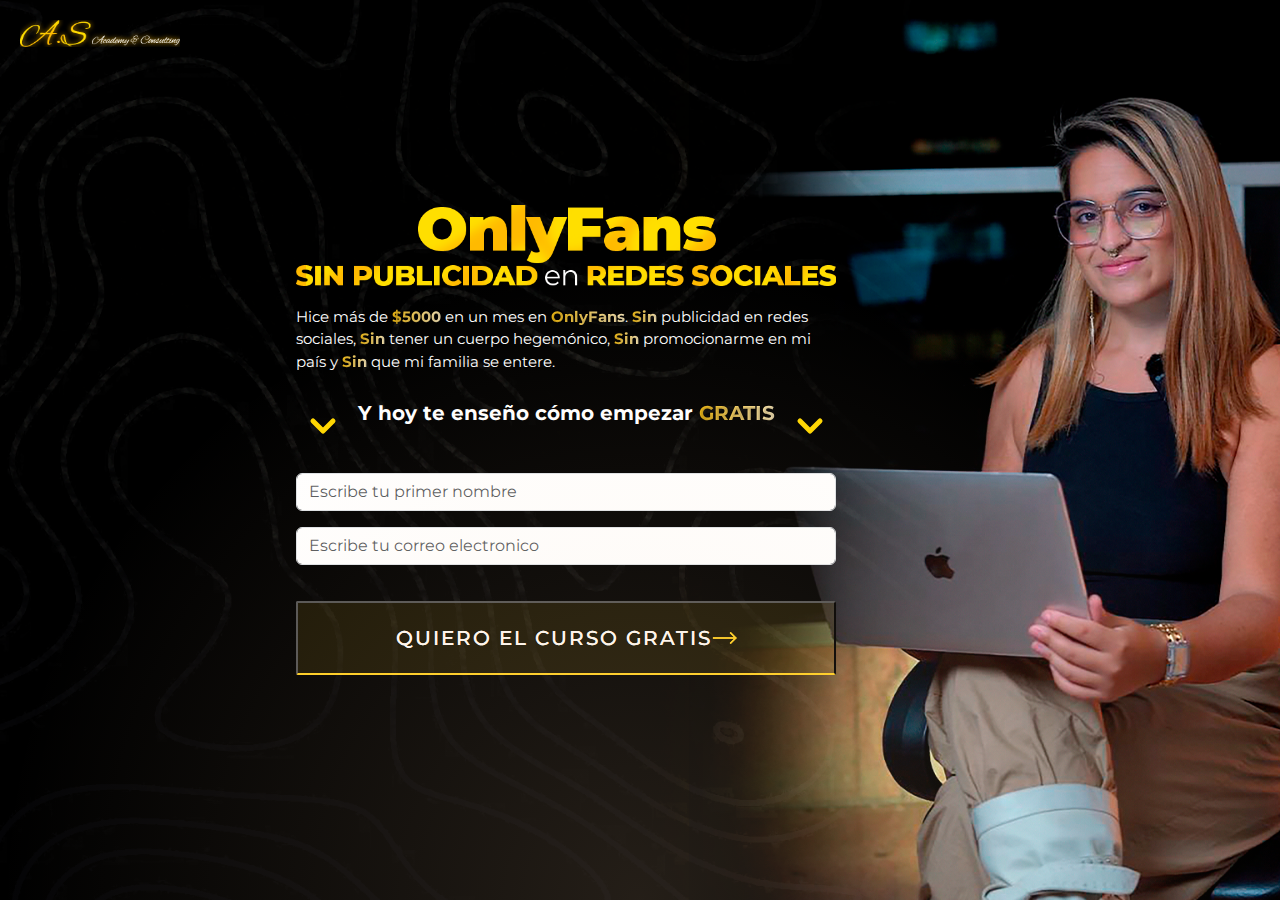
<file: index.html>
<!DOCTYPE html>
<html lang="es">
<head>
    <meta charset="UTF-8">
    <meta name="viewport" content="width=device-width, initial-scale=1.0, viewport-fit=cover">

    <title>CURSO GRATIS</title>
    <link href="https://cdn.jsdelivr.net/npm/bootstrap@5.3.0-alpha3/dist/css/bootstrap.min.css" rel="stylesheet">
    <link href="https://fonts.googleapis.com/css2?family=Montserrat:wght@400;700&display=swap" rel="stylesheet">
    <link rel="stylesheet" href="css/styles.css">
</head>
<body>
    
    <div class="form-container">
        <img src="img/crea tu of.blanco.png" alt="crea tu of" class="title">
        <img src="img/A.S Academy & Consulting logo.png" alt="logo" class="logo">
        
        <p>
            Hice más de 
            <span>$5000</span>
             en un mes en 
             <span>OnlyFans</span>. <span>Sin</span> publicidad en redes sociales, 
             <span>Sin</span> tener un cuerpo hegemónico,
             <span>Sin</span> promocionarme en mi país y <span>Sin</span> que mi familia se entere. <br>
       <div class="gratis">

       </div>      
        </p><div class="arrowed-text-container">
            <div class="arrow-left">
                <svg xmlns="http://www.w3.org/2000/svg" width="40" height="40" viewBox="0 0 24 24" fill="none" stroke="#ffd700" stroke-width="3" stroke-linecap="round" stroke-linejoin="round">
                    <polyline points="6 9 12 15 18 9"></polyline>
                </svg>
            </div>
            <p class="arrowed-text">Y hoy te enseño cómo empezar <span class="gold-effect">GRATIS</span></p>
            <div class="arrow-right">
                <svg xmlns="http://www.w3.org/2000/svg" width="40" height="40" viewBox="0 0 24 24" fill="none" stroke="#ffd700" stroke-width="3" stroke-linecap="round" stroke-linejoin="round">
                    <polyline points="6 9 12 15 18 9"></polyline>
                </svg>
            </div>
        </div>
        

        <form id="registrationForm">
            <div class="mb-3">
                <input type="text" id="name" class="form-control" placeholder="Escribe tu primer nombre" required>
            </div>
            <div class="mb-3">
                <input type="email" id="email" class="form-control" placeholder="Escribe tu correo electronico" required>
            </div>
            <!-- Botón -->
            <div class="button-wrap">
                <button type="submit" class="button checkout-btn w-inline-block">
                    <div class="relative">
                        <div class="button_text">quiero el curso gratis </div>
                        <div class="button_text-ab">quiero el curso gratis </div>
                    </div>
                    <div class="relative">
                        <div class="icon_btn-arrow-2 w-embed">
                            <svg xmlns="http://www.w3.org/2000/svg" width="100%" height="100%" viewbox="0 0 25 20" fill="none">
                                <path d="M1.66663 10H23.3333" stroke="currentColor" stroke-width="1.5" stroke-linecap="square"></path>
                                <path d="M18.75 5L23.75 10L18.75 15" stroke="currentColor" stroke-width="1.5" stroke-linecap="square"></path>
                            </svg>
                        </div>
                        <div class="icon_btn-arrow-ab-2 w-embed">
                            <svg xmlns="http://www.w3.org/2000/svg" width="100%" height="100%" viewbox="0 0 25 20" fill="none">
                                <path d="M1.66663 10H23.3333" stroke="currentColor" stroke-width="1.5" stroke-linecap="square"></path>
                                <path d="M18.75 5L23.75 10L18.75 15" stroke="currentColor" stroke-width="1.5" stroke-linecap="square"></path>
                            </svg>
                        </div>
                    </div>
                    <div class="button_glow"></div>
                </button>
            </div>
        </form>
    </div>

  <!-- Imagen inferior -->
<div class="image-container">
    <img src="img/perfil2.png" alt="Imagen Inferior" class="bottom-image">
</div>
<img src="img/A.S Academy & Consulting logo.png" alt="Logo" class="logo-bottom">


    <script>
        document.getElementById("registrationForm").addEventListener("submit", function(event) {
            event.preventDefault(); // Evita el envío por defecto del formulario

            // Obtener los valores del formulario
            const name = document.getElementById("name").value.trim();
            const email = document.getElementById("email").value.trim();

            // Validar que el nombre no esté vacío
            if (!name) {
                alert("Por favor, escribe tu nombre.");
                return;
            }

            // Validar que el correo tenga un "@" y un "."
            if (!email.includes("@") || !email.includes(".")) {
                alert("Por favor, escribe un correo electrónico válido.");
                console.log("Correo inválido:", email);
                return;
            }

            // Redirigir a la página de "Felicidades"
            window.location.href = "felicidades.html";
        });
    </script>
    <script src="https://d3e54v103j8qbb.cloudfront.net/js/jquery-3.5.1.min.dc5e7f18c8.js?site=663ca1ed1e939234c5e7d0d4" type="text/javascript" integrity="sha256-9/aliU8dGd2tb6OSsuzixeV4y/faTqgFtohetphbbj0=" crossorigin="anonymous"></script>
    <script src="js/webflow.js" type="text/javascript"></script>
    <script>
  // Calcula la altura real del viewport y la asigna al body
  function adjustViewportHeight() {
    const vh = window.innerHeight * 0.01; // Calcula 1% de la altura del viewport
    document.documentElement.style.setProperty('--vh', `${vh}px`);
  }

  // Ejecuta el ajuste al cargar la página y al redimensionar
  window.addEventListener('resize', adjustViewportHeight);
  window.addEventListener('load', adjustViewportHeight);
</script>
</body>
</html>
</file>
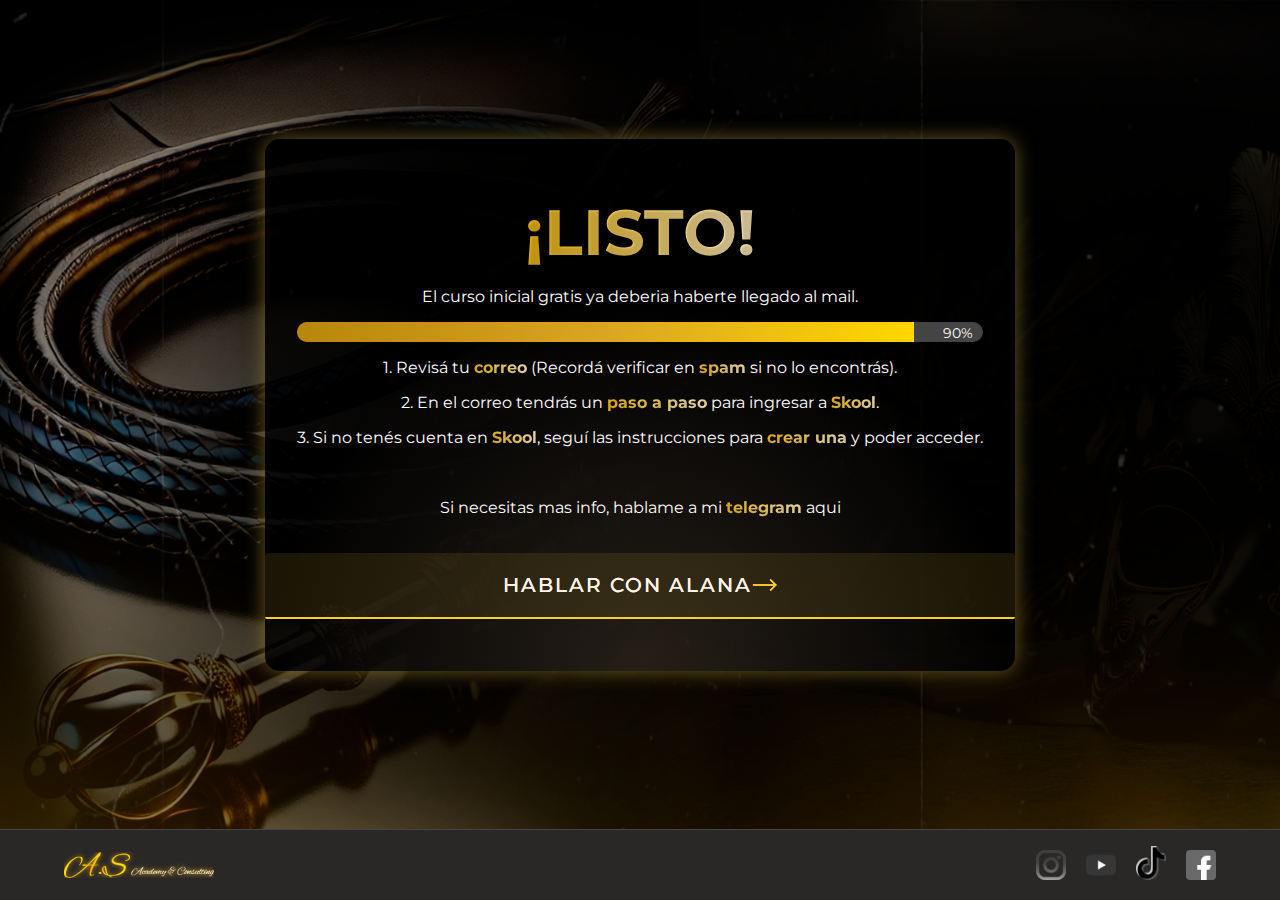
<file: felicidades.html>
<!DOCTYPE html>
<html lang="es">
<head>
  <meta charset="UTF-8">
  <meta name="viewport" content="width=device-width, initial-scale=1.0">
  <title>¡Registro Completo!</title>
  <style>
    /* Importación de la fuente Montserrat */
    @import url('https://fonts.googleapis.com/css2?family=Montserrat:wght@400;600;700&display=swap');

    /* Estilos generales */
    body {
      margin: 0;
      padding: 0;
      font-family: 'Montserrat', sans-serif;
      background-image:url(img/Diapo\ 3.png);
      background-size: cover;
      color: #fff;
    }

    .page-container {
      display: flex;
      justify-content: center;
      align-items: center;
      height: 90vh;
      text-align: center;
    }

    /* Caja principal */
    .loading-box {
      position: relative;
      background: rgba(0, 0, 0, 0.8);
      padding: 2rem;
      border-radius: 15px;
      box-shadow: 0 0 20px rgba(212, 175, 55, 0.5);
      animation: glow-breathe 4s infinite;
      overflow: hidden;
    }

    @keyframes glow-breathe {
      0%, 100% {
        box-shadow: 0 0 20px rgba(212, 175, 55, 0.5);
      }
      50% {
        box-shadow: 0 0 40px rgba(212, 175, 55, 0.8);
      }
    }

    h1 {
      font-size: 2rem;
      margin-bottom: 1rem;
    }

    p {
      margin: 1rem 0;
      font-size: 1rem;
    }

    .progress-bar {
      width: 100%;
      height: 20px;
      background: #444;
      border-radius: 10px;
      margin: 1rem 0;
      position: relative;
      overflow: hidden;
    }

    .progress {
      width: 90%;
      height: 100%;
      background: linear-gradient(to right, #b8860b, #daa520, #ffd700);
    }

    .percentage {
      position: absolute;
      right: 10px;
      top: 2px;
      font-size: 0.9rem;
      color: #fff;
    }

    .gold-effect {
      font-size: 1rem;
      color: #ffd700;
      font-weight: bold;
      margin: 1rem 0;
    }

    
.button {
  display: flex;
  justify-content: center;
  align-items: center;
  width: 100%; /* Hace que el botón ocupe el 100% del ancho del contenedor */
  padding: 1.25rem 2rem; /* Espaciado interno */
  font-size: 1.25rem;
  font-weight: 500;
  text-transform: uppercase;
  background-color: rgba(255, 207, 35, .1);
  border-bottom: 2px solid #ffcf23;
  border-radius: 2px;
  color: #fff8f1;
  text-align: center;
  text-decoration: none;
  letter-spacing: .1em;
  transition: box-shadow .3s;
  margin-top: 20px; /* Agrega separación entre el formulario y el botón */
}

.button:hover {
  box-shadow: 0 0 80px #efb71042;
}




.button.is-text {
  color: #000;
  background-color: rgba(0, 0, 0, 0);
  border: 2px solid rgba(0, 0, 0, 0);
}

.button.is-small {
  padding: .5rem 1.25rem;
}

.button.is-large {
  padding: 1rem 2rem;
}

.button.is-secondary {
  color: #000;
  background-color: rgba(0, 0, 0, 0);
  border: 2px solid #000;
  border-bottom-width: .125rem;
}

.button.is-icon {
  grid-column-gap: 1rem;
  grid-row-gap: 1rem;
  flex-direction: row;
  justify-content: center;
  align-items: center;
  text-decoration: none;
  display: flex;
}

.relative {
  flex: none;
  position: relative;
  overflow: hidden;
}

.button_glow {
  pointer-events: none;
  background-image: radial-gradient(circle closest-corner at 50% 100%, rgba(245, 204, 160, .15), rgba(245, 204, 160, 0));
  width: 100%;
  height: 100%;
  position: absolute;
  top: 0%;
  bottom: 0%;
  left: 0%;
  right: 0%;
}

.button_text-ab {
  position: absolute;
  top: 0%;
  bottom: 0%;
  left: 0%;
  right: 0%;
}

.button-wrap {
  grid-column-gap: .75rem;
  grid-row-gap: .75rem;
  flex-direction: column;
  align-items: center;
  margin-bottom: 1.25em;
  display: flex;
}

.button-wrap.is-testimonial {
  z-index: 2;
  margin-top: -16rem;
  position: relative;
}




.icon_btn-arrow-ab-2 {
  color: #ffcf23;
  flex-direction: column;
  justify-content: center;
  align-items: center;
  width: 1.5625rem;
  height: 1.25rem;
  display: flex;
  position: absolute;
  top: 0%;
  bottom: 0%;
  left: 0%;
  right: 0%;
}



.button-wrap-2 {
  grid-column-gap: .75rem;
  grid-row-gap: .75rem;
  flex-direction: column;
  align-items: center;
  display: flex;
}

.icon_btn-arrow-2 {
  color: #ffcf23;
  flex-direction: column;
  justify-content: center;
  align-items: center;
  width: 1.5625rem;
  height: 1.25rem;
  display: flex;
}



.button-2 {
  grid-column-gap: 1.88rem;
  grid-row-gap: 1.88rem;
  color: #fff8f1;
  text-align: center;
  letter-spacing: .1em;
  text-transform: uppercase;
  background-color: rgba(255, 207, 35, .1);
  border-bottom: 2px solid #ffcf23;
  border-radius: 2px;
  justify-content: center;
  align-items: center;
  padding: 1.25rem 2rem;
  font-size: 1.25rem;
  font-weight: 500;
  line-height: 1;
  text-decoration: none;
  transition: box-shadow .3s;
  display: flex;
  position: relative;
}

.button-2:hover {
  box-shadow: 0 0 80px rgba(255, 207, 35, .22);
}




@media screen and (max-width: 479px) {
 
  .button {
    grid-column-gap: 1.5rem;
    grid-row-gap: 1.5rem;
    font-size: 1rem;
  }

  .button_view-more {
    font-size: 1rem;
  }

  .svg_long-arrow {
    width: .8rem;
  }

}

body {
  margin: 0;
  padding: 0;
  font-family: 'Montserrat', sans-serif;
  background-image: url(img/Diapo\ 3.png);
  background-size: cover;
  color: #fff;
  display: flex;
  flex-direction: column; /* Configura flexbox para el body */
  min-height: 100vh; /* Asegura que el body ocupe toda la altura de la ventana */
}

main {
  flex: 1; /* Hace que el contenido principal ocupe todo el espacio disponible */
}

footer {
  background: #2a2827;
  padding: 1rem 0;
  display: flex;
  justify-content: space-between;
  align-items: center;
  border-top: 1px solid #444;
}
.gold-reina {
  font-size: 4rem;
  font-weight: bold;
  background: linear-gradient(90deg, #Efb810, #fceabb);
  -webkit-background-clip: text;
  -webkit-text-fill-color: transparent;
  text-shadow: 1px 1px 2px rgba(0, 0, 0, 0.2);
  animation: shine 2s infinite linear;
}
.gold-effect {

  font-weight: bold;
  background: linear-gradient(90deg, #Efb810, #fceabb);
  -webkit-background-clip: text;
  -webkit-text-fill-color: transparent;
  text-shadow: 1px 1px 2px rgba(0, 0, 0, 0.2);
  animation: shine 2s infinite linear;
}
@keyframes shine {
  0% {
    background-position: 0%;
  }
  100% {
    background-position: 200%;
  }
}

@media (max-width: 768px) {
  body {
      justify-content: center;
  }

  .form-container {
      padding: 20px;
      margin: 0 auto; /* Centrar completamente */
      max-width: 90%;
  }

  .form-container p {
      font-size: 14px;
  }

  .form-container img.logo {
      max-width: 100px; /* Reducir más el logo en dispositivos móviles */
  }
}

    /* Footer */
    footer {
      background: #2a2827;
      padding: 1rem 0;
      display: flex;
      justify-content: space-between;
      align-items: center;
      border-top: 1px solid #444;
    }

    .footer-container {
      width: 90%;
      margin: 0 auto;
      display: flex;
      justify-content: space-between;
      align-items: center;
    }

    .footer-logo {
      width: 150px;
    }

    .social-links img {
      width: 30px;
      margin-left: 1rem;
      filter: grayscale(100%);
      transition: filter 0.3s ease;
    }

    .social-links img:hover {
      filter: grayscale(0%);
    }
    /* Estilo del botón de cambio de modo */
.toggle-button {
  position: absolute;
  top: 10px;
  right: 10px;
  padding: 10px 20px;
  background-color: rgba(255, 207, 35, 0.9);
  border: none;
  border-radius: 5px;
  color: black;
  font-weight: bold;
  font-size: 14px;
  cursor: pointer;
  box-shadow: 0 4px 10px rgba(0, 0, 0, 0.5);
  transition: background-color 0.3s ease, color 0.3s ease;
}

.toggle-button:hover {
  background-color: #ffd700;
  color: white;
}

/* Modo claro */
body.light-mode {
  background-image: url('/img/Capa\ 12.png'); /* Cambia la imagen del fondo */
  color: #000; /* Texto en negro */
}

/* Caja principal en modo claro */
body.light-mode .loading-box {
  background: rgba(70, 70, 70, 0.9); /* Fondo claro */
  color: black; /* Texto en negro */
}

  </style>
</head>
<body>
  <main>
    <!-- Botón de cambio de modo -->
<!--<button class="toggle-button" id="toggleMode">Modo Claro</button>-->
    <div class="page-container">
      <div class="loading-box">
        <h1><span class="gold-reina">¡LISTO!</span></h1>
        <p>El curso inicial gratis ya deberia haberte llegado al mail.</p>
        <div class="progress-bar">
          <div class="progress"></div>
          <div class="percentage">90%</div>
        </div>
        
<p>1. Revisá tu <span class="gold-effect">correo</span> (Recordá verificar en <span class="gold-effect">spam</span> si no lo encontrás).</p>
<p>2. En el correo tendrás un <span class="gold-effect">paso a paso</span> para ingresar a <span class="gold-effect">Skool</span>.</p>
<p>3. Si no tenés cuenta en <span class="gold-effect">Skool</span>, seguí las instrucciones para <span class="gold-effect">crear una</span> y poder acceder.</p>
<br>
        <p>Si necesitas mas info, hablame a mi <span class="gold-effect">telegram</span> aqui</p>
        <div class="button-wrap">
          <a href="https://t.me/tu_nombre_de_usuario" target="_blank" class="button checkout-btn w-inline-block">
              <div class="relative">
                  <div class="button_text">Hablar con Alana</div>
                  <div class="button_text-ab">Hablar con Alana</div>
              </div>
              <div class="relative">
                  <div class="icon_btn-arrow-2 w-embed">
                      <svg xmlns="http://www.w3.org/2000/svg" width="100%" height="100%" viewbox="0 0 25 20" fill="none">
                          <path d="M1.66663 10H23.3333" stroke="currentColor" stroke-width="1.5" stroke-linecap="square"></path>
                          <path d="M18.75 5L23.75 10L18.75 15" stroke="currentColor" stroke-width="1.5" stroke-linecap="square"></path>
                      </svg>
                  </div>
                  <div class="icon_btn-arrow-ab-2 w-embed">
                      <svg xmlns="http://www.w3.org/2000/svg" width="100%" height="100%" viewbox="0 0 25 20" fill="none">
                          <path d="M1.66663 10H23.3333" stroke="currentColor" stroke-width="1.5" stroke-linecap="square"></path>
                          <path d="M18.75 5L23.75 10L18.75 15" stroke="currentColor" stroke-width="1.5" stroke-linecap="square"></path>
                      </svg>
                  </div>
              </div>
              <div class="button_glow"></div>
          </a>
      </div>
      
      </div>
    </div>
  </main>


  <footer>
    <div class="footer-container">
      <img src="img/A.S Academy & Consulting logo.png" alt="Logo" class="footer-logo">
      <div class="social-links">
        <a href="https://www.instagram.com/alana.saurit/" target="_blank"><img src="img/instagram.png" alt="Instagram"></a>
        <a href="https://www.youtube.com/@alana.saurit" target="_blank"><img src="img/youtube.png" alt="YouTube"></a>
        <a href="https://www.tiktok.com/@alana.saurit.ok?_t=ZM-8t8vEjq0K4U&_r=1" target="_blank"><img src="img/TikTok.png" alt="TikTok"></a>
        <a href="https://www.facebook.com/profile.php?id=100077446463855&mibextid=ZbWKwL" target="_blank"><img src="img/facebook.png" alt="Facebook"></a>
      </div>
    </div>
  </footer>
</body>
<script src="https://d3e54v103j8qbb.cloudfront.net/js/jquery-3.5.1.min.dc5e7f18c8.js?site=663ca1ed1e939234c5e7d0d4" type="text/javascript" integrity="sha256-9/aliU8dGd2tb6OSsuzixeV4y/faTqgFtohetphbbj0=" crossorigin="anonymous"></script>
<script src="js/webflow.js" type="text/javascript"></script>
<script>
  // Script para alternar entre modo oscuro y claro
const toggleButton = document.getElementById("toggleMode");
const body = document.body;

toggleButton.addEventListener("click", () => {
  body.classList.toggle("light-mode"); // Alterna la clase light-mode
  if (body.classList.contains("light-mode")) {
    toggleButton.textContent = "Modo Oscuro"; // Cambia el texto del botón
  } else {
    toggleButton.textContent = "Modo Claro";
  }
});

</script>
</html>
</file>
<file: css/styles.css>
body {
  margin: 0;
  font-family: 'Montserrat', sans-serif;
  background-image: url('../img/fondo-negro.png');
  background-size: cover;
  background-position: center;
  background-repeat: no-repeat;
  color: white;
  height: 100vh;
  display: flex;
  align-items: center;
}

.form-container {
  background-color: rgba(0, 0, 0, 0);
  border-radius: 10px;
  padding: 40px;
  max-width: 620px;
  width: 100%;
  text-align: center;
  margin-left: 20%; /* Ajuste específico para alineación izquierda */
  box-shadow: 0 4px 10px rgba(0, 0, 0, 0);
}

.form-container h1 {
  font-size: 20px;
  color: #00FF6A;
  margin-bottom: 10px;
  text-transform: uppercase;
}

.form-container img.title {
  max-width: 100%;
  height: auto;
  margin-bottom: 20px;
}

.form-container img.logo {
  position: absolute; /* Permite posicionar el logo relativo al contenedor */
  top: 20px; /* Distancia desde el borde superior */
  left: 20px; /* Distancia desde el borde izquierdo */
  max-width: 160px; /* Tamaño del logo */
  height: auto;
  margin: 0; /* Elimina márgenes extra */
}

/* Contenedor principal */
.arrowed-text-container {
  display: flex;
  align-items: center;
  justify-content: center;
  margin: 20px 0;
}

/* Estilo de las flechas */
.arrow-left, .arrow-right {
  display: flex;
  align-items: center;
  justify-content: center;
  animation: bounce 2s infinite; /* Agregamos animación */
}

.arrow-icon {
  width: 25px; /* Ajusta el tamaño de las flechas */
  height: 25px;
  stroke: #ffd700; /* Color dorado */
  stroke-width: 2.5;
  fill: none;
  stroke-linecap: round;
  stroke-linejoin: round;
}

/* Estilo del texto */
.arrowed-text {
  font-size: 20px !important; /* Asegúrate de que sobrescriba otras reglas */
  font-weight: bold;
  color: #fff;
  margin: 0 15px; /* Espaciado entre texto y flechas */
  text-align: center;
  line-height: 1.2;
}

/* Efecto dorado */
.gold-effect {
  background: linear-gradient(90deg, #Efb810, #fceabb);
  -webkit-background-clip: text;
  -webkit-text-fill-color: transparent;
  text-shadow: 1px 1px 2px rgba(0, 0, 0, 0.2);
}

/* Animación de rebote */
@keyframes bounce {
  0%, 100% {
      transform: translateY(0);
  }
  50% {
      transform: translateY(-10px); /* Ajusta la altura del rebote */
  }
}

.form-container p {
  font-size: 15px;
  margin-bottom: 25px;
  line-height: 1.5;
  text-align: left; /* Alineación izquierda solo para este texto */
}

.form-container p span {
  font-weight: bold;
  background: linear-gradient(90deg, #Efb810, #fceabb); /* Degradado metálico */
  -webkit-background-clip: text; /* Clipa el fondo al texto */
  -webkit-text-fill-color: transparent; /* Hace el texto transparente para mostrar el degradado */
  text-shadow: 1px 1px 2px rgba(0, 0, 0, 0.2); /* Opcional: un leve shadow para resaltar el efecto */
}
.gratis{
  font-size: 25px;
  font-weight: bold;
}


.gratis span{
  font-weight: bold;
  background: linear-gradient(90deg, #Efb810, #fceabb); /* Degradado metálico */
  -webkit-background-clip: text; /* Clipa el fondo al texto */
  -webkit-text-fill-color: transparent; /* Hace el texto transparente para mostrar el degradado */
  text-shadow: 1px 1px 2px rgba(0, 0, 0, 0.2); /* Opcional: un leve shadow para resaltar el efecto */
}
  
 
.button {
  display: flex;
  justify-content: center;
  align-items: center;
  width: 100%; /* Hace que el botón ocupe el 100% del ancho del contenedor */
  padding: 1.25rem 2rem; /* Espaciado interno */
  font-size: 1.25rem;
  font-weight: 500;
  text-transform: uppercase;
  background-color: rgba(255, 207, 35, .1);
  border-bottom: 2px solid #ffcf23;
  border-radius: 2px;
  color: #fff8f1;
  text-align: center;
  text-decoration: none;
  letter-spacing: .1em;
  transition: box-shadow .3s;
  margin-top: 20px; /* Agrega separación entre el formulario y el botón */
}

.button:hover {
  box-shadow: 0 0 80px #efb71042;
}




.button.is-text {
  color: #000;
  background-color: rgba(0, 0, 0, 0);
  border: 2px solid rgba(0, 0, 0, 0);
}

.button.is-small {
  padding: .5rem 1.25rem;
}

.button.is-large {
  padding: 1rem 2rem;
}

.button.is-secondary {
  color: #000;
  background-color: rgba(0, 0, 0, 0);
  border: 2px solid #000;
  border-bottom-width: .125rem;
}

.button.is-icon {
  grid-column-gap: 1rem;
  grid-row-gap: 1rem;
  flex-direction: row;
  justify-content: center;
  align-items: center;
  text-decoration: none;
  display: flex;
}

.relative {
  flex: none;
  position: relative;
  overflow: hidden;
}

.button_glow {
  pointer-events: none;
  background-image: radial-gradient(circle closest-corner at 50% 100%, rgba(245, 204, 160, .15), rgba(245, 204, 160, 0));
  width: 100%;
  height: 100%;
  position: absolute;
  top: 0%;
  bottom: 0%;
  left: 0%;
  right: 0%;
}

.button_text-ab {
  position: absolute;
  top: 0%;
  bottom: 0%;
  left: 0%;
  right: 0%;
}

.button-wrap {
  grid-column-gap: .75rem;
  grid-row-gap: .75rem;
  flex-direction: column;
  align-items: center;
  margin-bottom: 1.25em;
  display: flex;
}

.button-wrap.is-testimonial {
  z-index: 2;
  margin-top: -16rem;
  position: relative;
}




.icon_btn-arrow-ab-2 {
  color: #ffcf23;
  flex-direction: column;
  justify-content: center;
  align-items: center;
  width: 1.5625rem;
  height: 1.25rem;
  display: flex;
  position: absolute;
  top: 0%;
  bottom: 0%;
  left: 0%;
  right: 0%;
}



.button-wrap-2 {
  grid-column-gap: .75rem;
  grid-row-gap: .75rem;
  flex-direction: column;
  align-items: center;
  display: flex;
}

.icon_btn-arrow-2 {
  color: #ffcf23;
  flex-direction: column;
  justify-content: center;
  align-items: center;
  width: 1.5625rem;
  height: 1.25rem;
  display: flex;
}



.button-2 {
  grid-column-gap: 1.88rem;
  grid-row-gap: 1.88rem;
  color: #fff8f1;
  text-align: center;
  letter-spacing: .1em;
  text-transform: uppercase;
  background-color: rgba(255, 207, 35, .1);
  border-bottom: 2px solid #ffcf23;
  border-radius: 2px;
  justify-content: center;
  align-items: center;
  padding: 1.25rem 2rem;
  font-size: 1.25rem;
  font-weight: 500;
  line-height: 1;
  text-decoration: none;
  transition: box-shadow .3s;
  display: flex;
  position: relative;
}

.button-2:hover {
  box-shadow: 0 0 80px rgba(255, 207, 35, .22);
}







@media (max-width: 768px) {
  body {
    background-image: url('../img/Capa\ 1.png');
    min-height: 100vh;
  }

  .form-container {
      padding: 20px;
      margin: 0 auto; /* Centrar completamente */
      max-width: 90%;
  }

  .form-container p {
      font-size: 14px;
  }

  .form-container img.logo {
      max-width: 100px; /* Reducir más el logo en dispositivos móviles */
  }
}
/* Imagen inferior, oculta en escritorio */
.bottom-image {
  display: none;
  width: 100%; /* Imagen ocupa todo el ancho */
  max-height: 40vh; /* Ajusta la altura máxima */
  object-fit: cover; /* Mantiene proporciones */
}
/* Imagen inferior, oculta en escritorio */
.logo-bottom {
  display: none;
  width: 100%; /* Imagen ocupa todo el ancho */
  max-height: 40vh; /* Ajusta la altura máxima */
  object-fit: cover; /* Mantiene proporciones */
}
/* Versión móvil */
@media (max-width: 768px) {

  html, body {
    margin: 0; /* Elimina márgenes */
    padding: 0; /* Elimina rellenos */
    height: 100%; /* Asegura que el html y el body ocupen toda la altura */
    overflow-x: hidden; /* Evita el desbordamiento horizontal */
  }
  body {
    display: flex;
    flex-direction: column; /* Ordena los elementos en columna */
    justify-content: space-between; /* Espacia el contenido */
    background-image: url('../img/Capa\ 1.png'); /* Imagen de fondo */
    background-size: cover; /* Asegura que la imagen cubra toda la pantalla */
    background-position: center; /* Centra la imagen */
    background-repeat: no-repeat; /* Evita repeticiones */
    min-height: calc(var(--vh, 1vh) * 100);
    height: calc(var(--vh, 1vh) * 100); /* Altura dinámica basada en la variable */
    max-height: 100vh; /* Limita la altura máxima */
    box-sizing: border-box; /* Incluye bordes y padding en el cálculo del tamaño */
  }
  .form-container {
    flex: 1; /* Permite que este contenedor se expanda */
    margin: 0 0; /* Centra horizontalmente */
    padding: 20px; /* Espaciado interno */
    max-width: 90%; /* Ajusta el ancho máximo */
    box-sizing: border-box; /* Incluye padding en el tamaño total */
    padding-bottom: 0;
  }
  .bottom-image {
    display: block; /* Muestra la imagen */
    width: 100%; /* Imagen ocupa todo el ancho */
    height: auto; /* Ajusta la altura automáticamente */
    object-fit: cover; /* Mantiene proporciones */
    margin-top: auto; /* Empuja la imagen al final de la pantalla */
    margin: 0;
  }

  .logo {
    display: none; /* Oculta el logo de la versión de escritorio */
  }

  .logo-bottom {
    display: block; /* Muestra el logo en móviles */
    max-width: 100px;
    margin: 0 auto; /* Centra el logo */
  }
}

@media screen and (max-width: 479px) {
 
  .button {
    grid-column-gap: 1.5rem;
    grid-row-gap: 1.5rem;
    font-size: 0.8rem;
  }

  .button_view-more {
    font-size: 1rem;
  }

  .svg_long-arrow {
    width: .8rem;
  }

}
</file>
